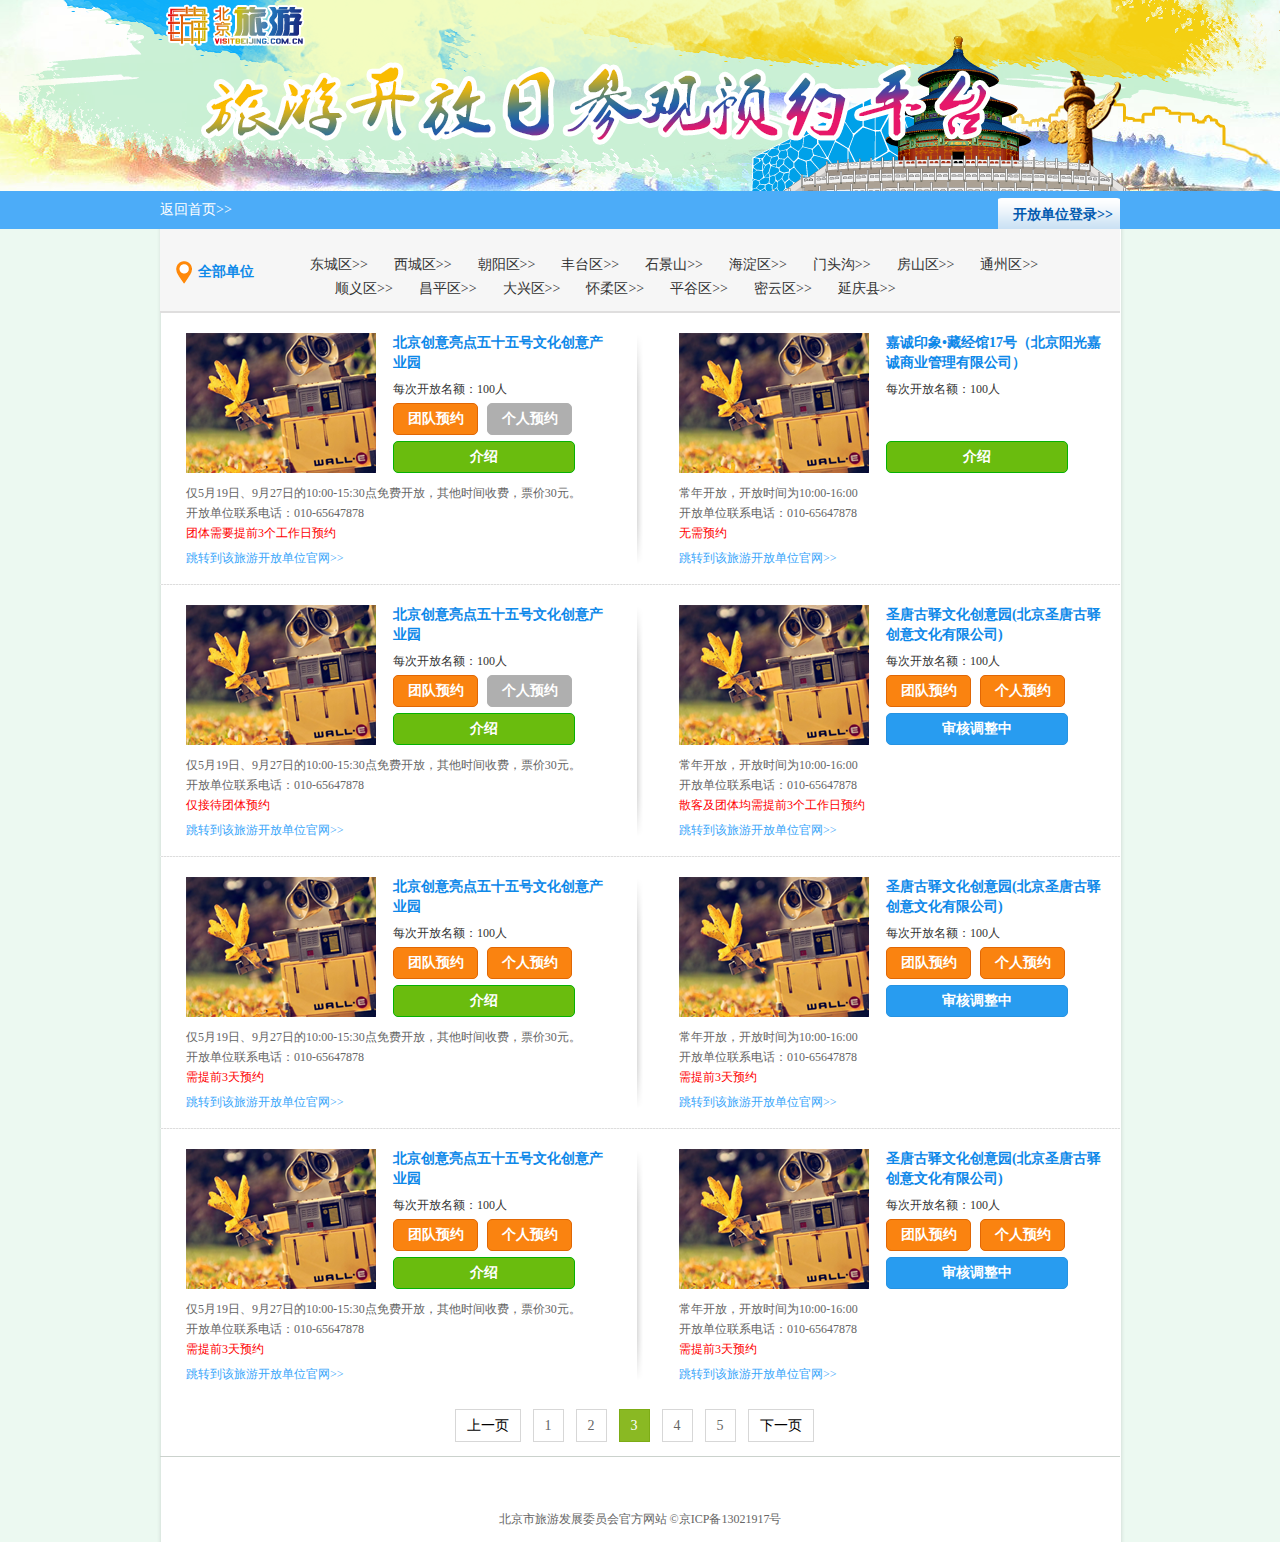
<file: index.html>
<!DOCTYPE html>
<html lang="en">
<head>
	<meta charset="UTF-8">
	<title>北京旅游开放日</title>
	<link rel="stylesheet" href="css/index.css">
	<link rel="stylesheet" href="css/header.css">
	<link rel="stylesheet" href="css/footer.css">
</head>
<body>
	<div id="header">
		<div class="banner">
			<h1>旅游开放日参观预约平台</h1>
		</div>
		<div class="hang">
			<div class="h comWidth clearfix">
				<a href="index.html" class="a1">返回首页&gt;&gt;</a>
				<a href="login.html" class="a2">开放单位登录&gt;&gt;</a>
			</div>
		</div>
	</div>
	<div id="content" class="comWidth">
		<div class="cont1 clearfix">
			<h3>全部单位</h3>
			<ul>
				<li><a href="#">东城区&gt;&gt;</a></li>
				<li><a href="#">西城区&gt;&gt;</a></li>
				<li><a href="#">朝阳区&gt;&gt;</a></li>
				<li><a href="#">丰台区&gt;&gt;</a></li>
				<li><a href="#">石景山&gt;&gt;</a></li>
				<li><a href="#">海淀区&gt;&gt;</a></li>
				<li><a href="#">门头沟&gt;&gt;</a></li>
				<li><a href="#">房山区&gt;&gt;</a></li>
				<li><a href="#">通州区&gt;&gt;</a></li>
				<li class="sy"><a href="#">顺义区&gt;&gt;</a></li>
				<li><a href="#">昌平区&gt;&gt;</a></li>
				<li><a href="#">大兴区&gt;&gt;</a></li>
				<li><a href="#">怀柔区&gt;&gt;</a></li>
				<li><a href="#">平谷区&gt;&gt;</a></li>
				<li><a href="#">密云区&gt;&gt;</a></li>
				<li><a href="#">延庆县&gt;&gt;</a></li>
			</ul>
		</div>
		<div class="cont2 clearfix">
			<div class="hang">
				<div class="line">
					<div class="lkuai">
						<div class="top clearfix">
							<div class="left">
								<img src="images/picture.png" alt="图片">
								<div class="right">
									<h3>北京创意亮点五十五号文化创意产业园</h3>
									<p class="p1">每次开放名额：100人</p>
									<p class="p2">
										<button class="btn1"><a href="team page.html">团队预约</a></button>
										<button class="btn2">个人预约</button>
									</p>
									<button class="btn3"><a href="article.html">介绍</a></button>
								</div>
							</div>
						</div>
						<div class="bott">
							<p>仅5月19日、9月27日的10:00-15:30点免费开放，其他时间收费，票价30元。</p>
							<p>开放单位联系电话：010-65647878</p>
							<p class="p3">团体需要提前3个工作日预约</p>
							<p><a href="#">跳转到该旅游开放单位官网&gt;&gt;</a></p>
						</div>
					</div>
					<div class="rkuai">
						<div class="top clearfix">
							<div class="left">
								<img src="images/picture.png" alt="图片">
								<div class="right">
									<h3>嘉诚印象•藏经馆17号（北京阳光嘉诚商业管理有限公司）</h3>
									<p class="p1">每次开放名额：100人</p>
									<button class="btn3 btn4"><a href="article.html">介绍</a></button>
								</div>
							</div>
						</div>
						<div class="bott">
							<p>常年开放，开放时间为10:00-16:00</p>
							<p>开放单位联系电话：010-65647878</p>
							<p class="p3">无需预约</p>
							<p><a href="#">跳转到该旅游开放单位官网&gt;&gt;</a></p>
						</div>
					</div>
				</div>
			</div>
			<div class="hang">
				<div class="line">
					<div class="lkuai">
						<div class="top clearfix">
							<div class="left">
								<img src="images/picture.png" alt="图片">
								<div class="right">
									<h3>北京创意亮点五十五号文化创意产业园</h3>
									<p class="p1">每次开放名额：100人</p>
									<p class="p2">
										<button class="btn1"><a href="team page.html">团队预约</a></button>
										<button class="btn2">个人预约</button>
									</p>
									<button class="btn3"><a href="article.html">介绍</a></button>
								</div>
							</div>
						</div>
						<div class="bott">
							<p>仅5月19日、9月27日的10:00-15:30点免费开放，其他时间收费，票价30元。</p>
							<p>开放单位联系电话：010-65647878</p>
							<p class="p3">仅接待团体预约</p>
							<p><a href="#">跳转到该旅游开放单位官网&gt;&gt;</a></p>
						</div>
					</div>
					<div class="rkuai">
						<div class="top clearfix">
							<div class="left">
								<img src="images/picture.png" alt="图片">
								<div class="right">
									<h3>圣唐古驿文化创意园(北京圣唐古驿创意文化有限公司)</h3>
									<p class="p1">每次开放名额：100人</p>
									<p class="p2">
										<button class="btn1"><a href="team page.html">团队预约</a></button>
										<button class="btn02"><a href="personal page.html">个人预约</a></button>
									</p>
									<button class="btn03">审核调整中</button>
								</div>
							</div>
						</div>
						<div class="bott">
							<p>常年开放，开放时间为10:00-16:00</p>
							<p>开放单位联系电话：010-65647878</p>
							<p class="p3">散客及团体均需提前3个工作日预约</p>
							<p><a href="#">跳转到该旅游开放单位官网&gt;&gt;</a></p>
						</div>
					</div>
				</div>
			</div>
			<div class="hang">
				<div class="line">
					<div class="lkuai">
						<div class="top clearfix">
							<div class="left">
								<img src="images/picture.png" alt="图片">
								<div class="right">
									<h3>北京创意亮点五十五号文化创意产业园</h3>
									<p class="p1">每次开放名额：100人</p>
									<p class="p2">
										<button class="btn1"><a href="team page.html">团队预约</a></button>
										<button class="btn02"><a href="personal page.html">个人预约</a></button>
									</p>
									<button class="btn3"><a href="article.html">介绍</a></button>
								</div>
							</div>
						</div>
						<div class="bott">
							<p>仅5月19日、9月27日的10:00-15:30点免费开放，其他时间收费，票价30元。</p>
							<p>开放单位联系电话：010-65647878</p>
							<p class="p3">需提前3天预约</p>
							<p><a href="#">跳转到该旅游开放单位官网&gt;&gt;</a></p>
						</div>
					</div>
					<div class="rkuai">
						<div class="top clearfix">
							<div class="left">
								<img src="images/picture.png" alt="图片">
								<div class="right">
									<h3>圣唐古驿文化创意园(北京圣唐古驿创意文化有限公司)</h3>
									<p class="p1">每次开放名额：100人</p>
									<p class="p2">
										<button class="btn1"><a href="team page.html">团队预约</a></button>
										<button class="btn02"><a href="personal page.html">个人预约</a></button>
									</p>
									<button class="btn03">审核调整中</button>
								</div>
							</div>
						</div>
						<div class="bott">
							<p>常年开放，开放时间为10:00-16:00</p>
							<p>开放单位联系电话：010-65647878</p>
							<p class="p3">需提前3天预约</p>
							<p><a href="#">跳转到该旅游开放单位官网&gt;&gt;</a></p>
						</div>
					</div>
				</div>
			</div>
			<div class="hang">
				<div class="line last">
					<div class="lkuai">
						<div class="top clearfix">
							<div class="left">
								<img src="images/picture.png" alt="图片">
								<div class="right">
									<h3>北京创意亮点五十五号文化创意产业园</h3>
									<p class="p1">每次开放名额：100人</p>
									<p class="p2">
										<button class="btn1"><a href="team page.html">团队预约</a></button>
										<button class="btn02"><a href="personal page.html">个人预约</a></button>
									</p>
									<button class="btn3"><a href="article.html">介绍</a></button>
								</div>
							</div>
						</div>
						<div class="bott">
							<p>仅5月19日、9月27日的10:00-15:30点免费开放，其他时间收费，票价30元。</p>
							<p>开放单位联系电话：010-65647878</p>
							<p class="p3">需提前3天预约</p>
							<p><a href="#">跳转到该旅游开放单位官网&gt;&gt;</a></p>
						</div>
					</div>
					<div class="rkuai">
						<div class="top clearfix">
							<div class="left">
								<img src="images/picture.png" alt="图片">
								<div class="right">
									<h3>圣唐古驿文化创意园(北京圣唐古驿创意文化有限公司)</h3>
									<p class="p1">每次开放名额：100人</p>
									<p class="p2">
										<button class="btn1"><a href="team page.html">团队预约</a></button>
										<button class="btn02"><a href="personal page.html">个人预约</a></button>
									</p>
									<button class="btn03">审核调整中</button>
								</div>
							</div>
						</div>
						<div class="bott">
							<p>常年开放，开放时间为10:00-16:00</p>
							<p>开放单位联系电话：010-65647878</p>
							<p class="p3">需提前3天预约</p>
							<p><a href="#">跳转到该旅游开放单位官网&gt;&gt;</a></p>
						</div>
					</div>
				</div>
			</div>
		</div>
	</div>
	<div id="pages" class="comWidth">
		<a href="#" class="top">上一页</a><a href="#">1</a><a href="#">2</a><a href="#" class="act">3</a><a href="#">4</a><a href="#">5</a><a href="#" class="bott">下一页</a>
	</div>
	<div id="footer" class="comWidth">
		<p>北京市旅游发展委员会官方网站 &copy;京ICP备13021917号</p>
	</div>
</body>
</html>
</file>
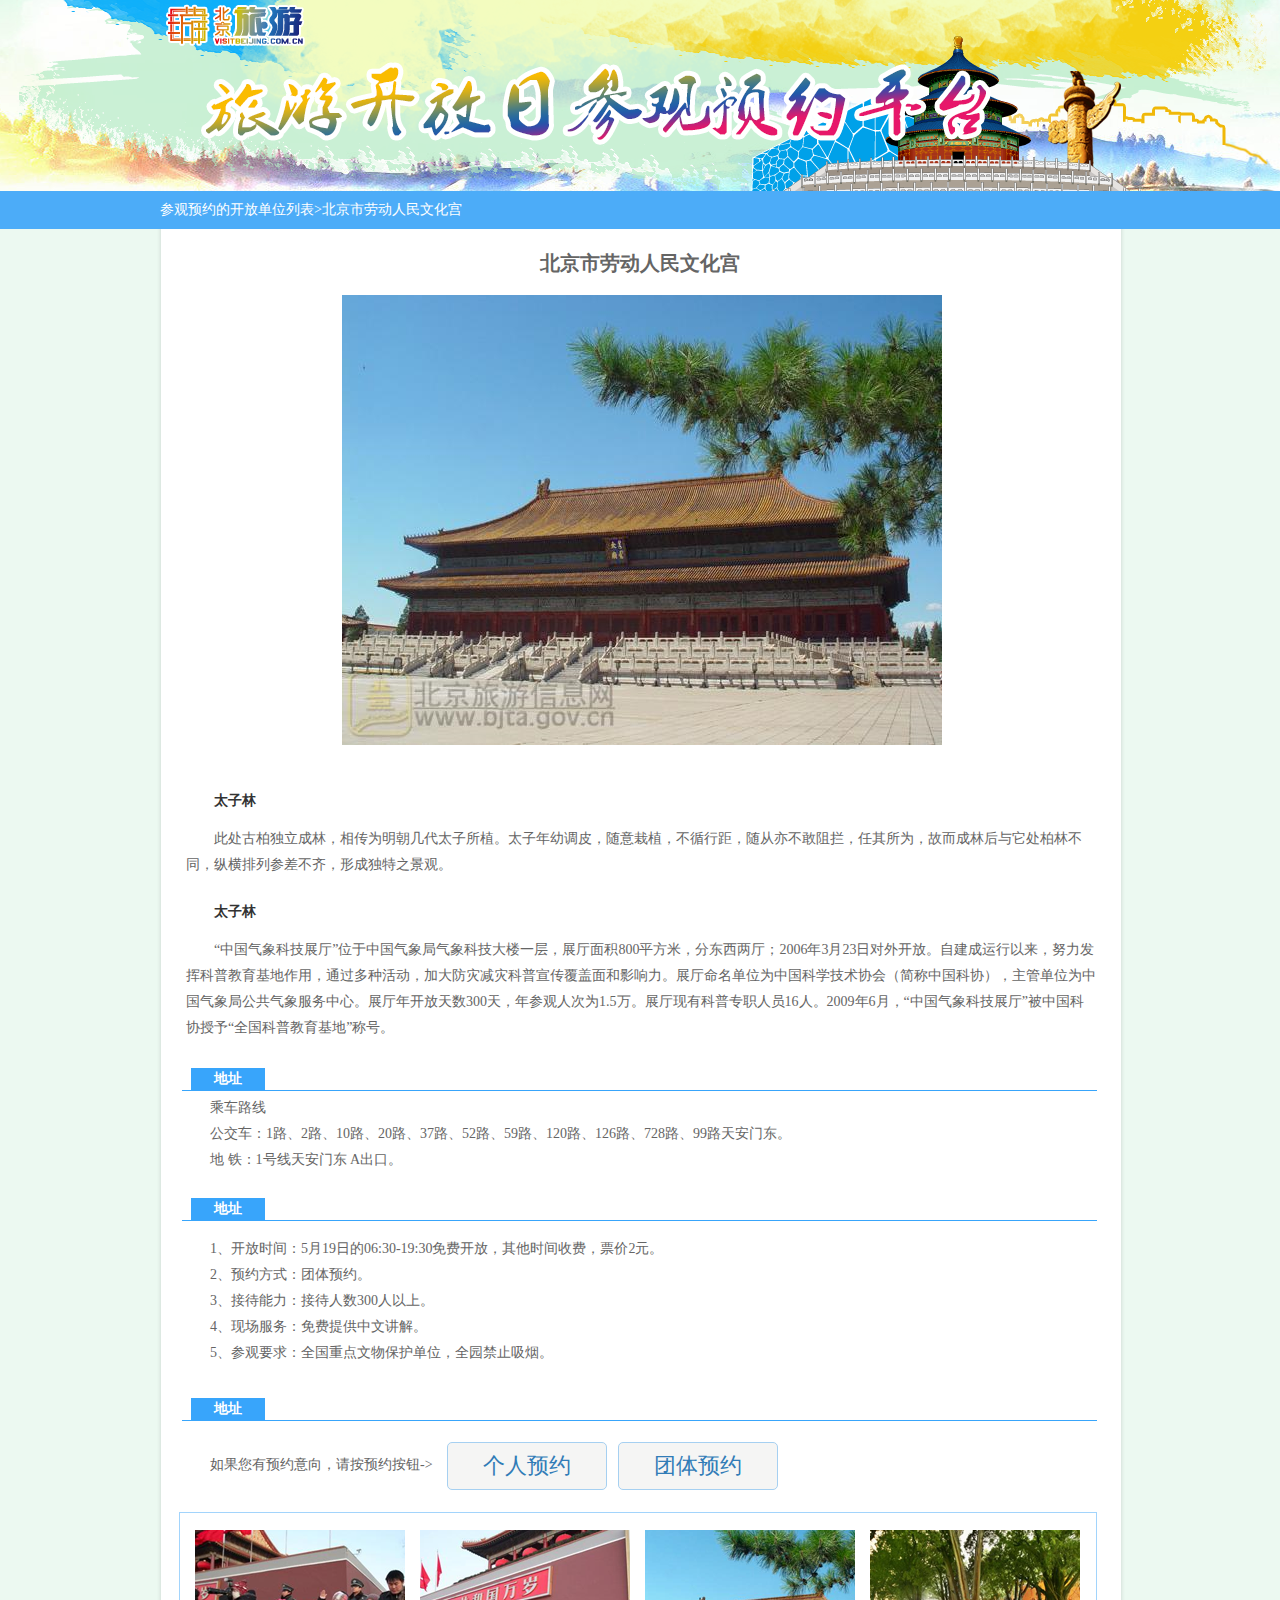
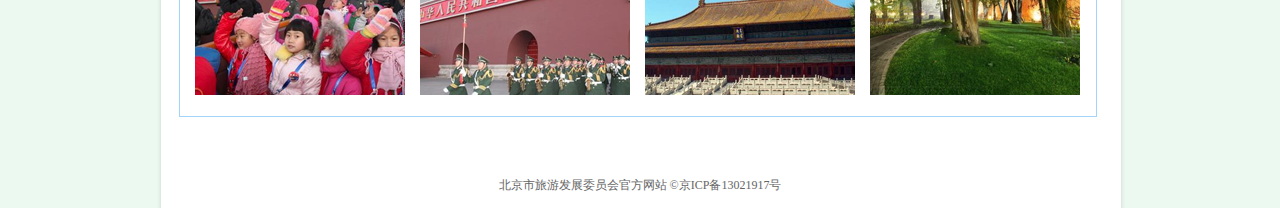
<file: article.html>
<!DOCTYPE html>
<html lang="en">
<head>
	<meta charset="UTF-8">
	<title>北京旅游开放日</title>
	<link rel="stylesheet" href="css/article.css">
	<link rel="stylesheet" href="css/header.css">
	<link rel="stylesheet" href="css/footer.css">
</head>
<body>
<div id="header">
	<div class="banner"></div>
	<div class="hang">
		<div class="h comWidth clearfix">
			<a href="index.html" class="a1">参观预约的开放单位列表&gt;北京市劳动人民文化宫</a>
		</div>
	</div>
</div>
<div id="content" class="comWidth clearfix">
	<h1>北京市劳动人民文化宫</h1>
	<img src="images/whg.png" alt="文化宫">
	<div class="cont1">
		<div class="duan1">
			<h3>太子林</h3>
			<p>此处古柏独立成林，相传为明朝几代太子所植。太子年幼调皮，随意栽植，不循行距，随从亦不敢阻拦，任其所为，故而成林后与它处柏林不同，纵横排列参差不齐，形成独特之景观。</p>
		</div>
		<div class="duan2">
			<h3>太子林</h3>
			<p>“中国气象科技展厅”位于中国气象局气象科技大楼一层，展厅面积800平方米，分东西两厅；2006年3月23日对外开放。自建成运行以来，努力发挥科普教育基地作用，通过多种活动，加大防灾减灾科普宣传覆盖面和影响力。展厅命名单位为中国科学技术协会（简称中国科协），主管单位为中国气象局公共气象服务中心。展厅年开放天数300天，年参观人次为1.5万。展厅现有科普专职人员16人。2009年6月，“中国气象科技展厅”被中国科协授予“全国科普教育基地”称号。 </p>
		</div>
	</div>
	<div class="cont2">
		<div class="add">
			<span>地址</span>
			<div class="line"></div>
			<p class="p1">乘车路线</p>
			<p>公交车：1路、2路、10路、20路、37路、52路、59路、120路、126路、728路、99路天安门东。</p>
			<p class="p2">地 铁：1号线天安门东 A出口。</p>
		</div>
		<div class="ckxz">
			<span>地址</span>
			<div class="line"></div>
			<p class="p1">1、开放时间：5月19日的06:30-19:30免费开放，其他时间收费，票价2元。</p>
			<p>2、预约方式：团体预约。</p>
			<p>3、接待能力：接待人数300人以上。</p>
			<p>4、现场服务：免费提供中文讲解。</p>
			<p class="p2">5、参观要求：全国重点文物保护单位，全园禁止吸烟。</p>
		</div>
		<div class="app clearfix">
			<span>地址</span>
			<div class="line"></div>
			<p class="p1">如果您有预约意向，请按预约按钮-&gt;</p>
			<button><a href="personal page.html">个人预约</a></button>
			<button><a href="team page.html">团体预约</a></button>
		</div>
	</div>
	<div class="cont3 clearfix">
		<img src="images/child.png" alt="孩子">
		<img src="images/tananmen.png" alt="天安门">
		<img src="images/wenhuagong.png" alt="文化宫">
		<img src="images/tree.png" alt="树">
	</div>
</div>
<div id="footer" class="comWidth">
	<p>北京市旅游发展委员会官方网站 &copy;京ICP备13021917号</p>
</div>
</body>
</html>
</file>
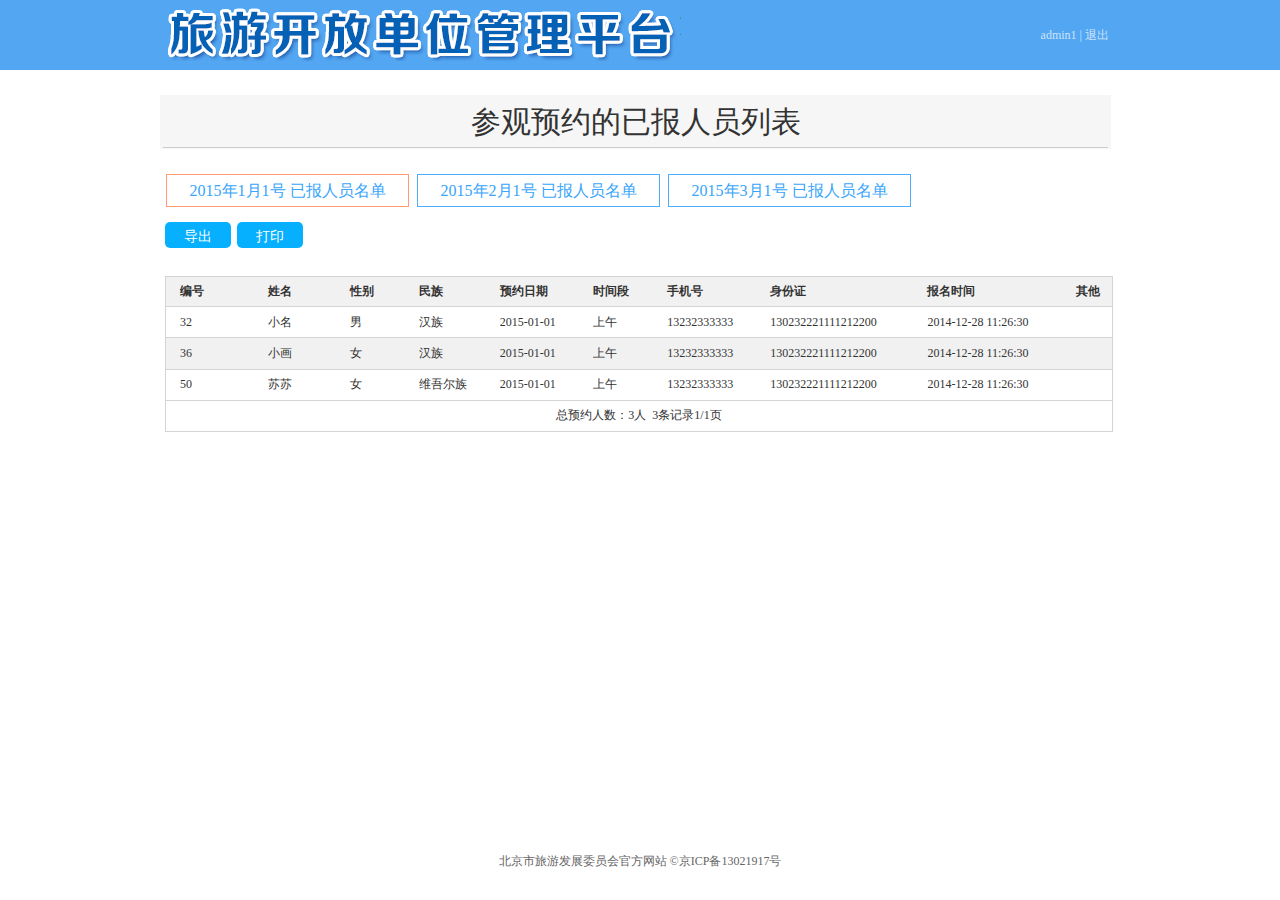
<file: list.html>
<!DOCTYPE html>
<html lang="en">
<head>
	<meta charset="UTF-8">
	<title>北京旅游开放日</title>
	<link rel="stylesheet" href="css/list.css">
	<link rel="stylesheet" href="css/head.css">
	<link rel="stylesheet" href="css/footer.css">
</head>
<body>
	<div id="header">
		<div class="hang comWidth clearfix">
			<h1>旅游开放单位管理平台</h1>
			<p><span>admin1</span> | <a href="login.html">退出</a></p>
		</div>
	</div>
	<div id="content" class="comWidth clearfix">
		<h1>参观预约的已报人员列表</h1>
		<p class="p1 clearfix">
			<span class="span1">2015年1月1号 已报人员名单</span>
			<span>2015年2月1号 已报人员名单</span>
			<span>2015年3月1号 已报人员名单</span>
		</p>
		<p class="p2 clearfix">
			<button>导出</button>
			<button>打印</button>
		</p>
		<table>
			<thead>
				<tr class="tr1">
					<th class="t1">编号</th>
					<th class="t2">姓名</th>
					<th class="t3">性别</th>
					<th class="t4">民族</th>
					<th class="t5">预约日期</th>
					<th class="t6">时间段</th>
					<th class="t7">手机号</th>
					<th class="t8">身份证</th>
					<th class="t9">报名时间</th>
					<th class="t10">其他</th>
				</tr>
			</thead>
			<tbody>
				<tr>
					<td class="t1">32</td>
					<td>小名</td><td>男</td>
					<td>汉族</td>
					<td>2015-01-01</td>
					<td>上午</td>
					<td>13232333333</td>
					<td>130232221111212200</td>
					<td>2014-12-28 11:26:30</td>
					<td>&nbsp;</td>
				</tr>
				<tr class="tr1">
					<td class="t1">36</td>
					<td>小画</td>
					<td>女</td>
					<td>汉族</td>
					<td>2015-01-01</td>
					<td>上午</td>
					<td>13232333333</td>
					<td>130232221111212200</td>
					<td>2014-12-28 11:26:30</td>
					<td>&nbsp;</td>
				</tr>
				<tr>
					<td class="t1">50</td>
					<td>苏苏</td>
					<td>女</td>
					<td>维吾尔族</td>
					<td>2015-01-01</td>
					<td>上午</td>
					<td>13232333333</td>
					<td>130232221111212200</td>
					<td>2014-12-28 11:26:30</td>
					<td>&nbsp;</td>
				</tr>
				<tr class="tr2">
					<td colspan="10">总预约人数：3人&nbsp;&nbsp;3条记录1/1页</td>
				</tr>
			</tbody>
		</table>
	</div>
	<div id="footer" class="comWidth">
		<p>北京市旅游发展委员会官方网站 &copy;京ICP备13021917号</p>
	</div>
</body>
</html>
</file>
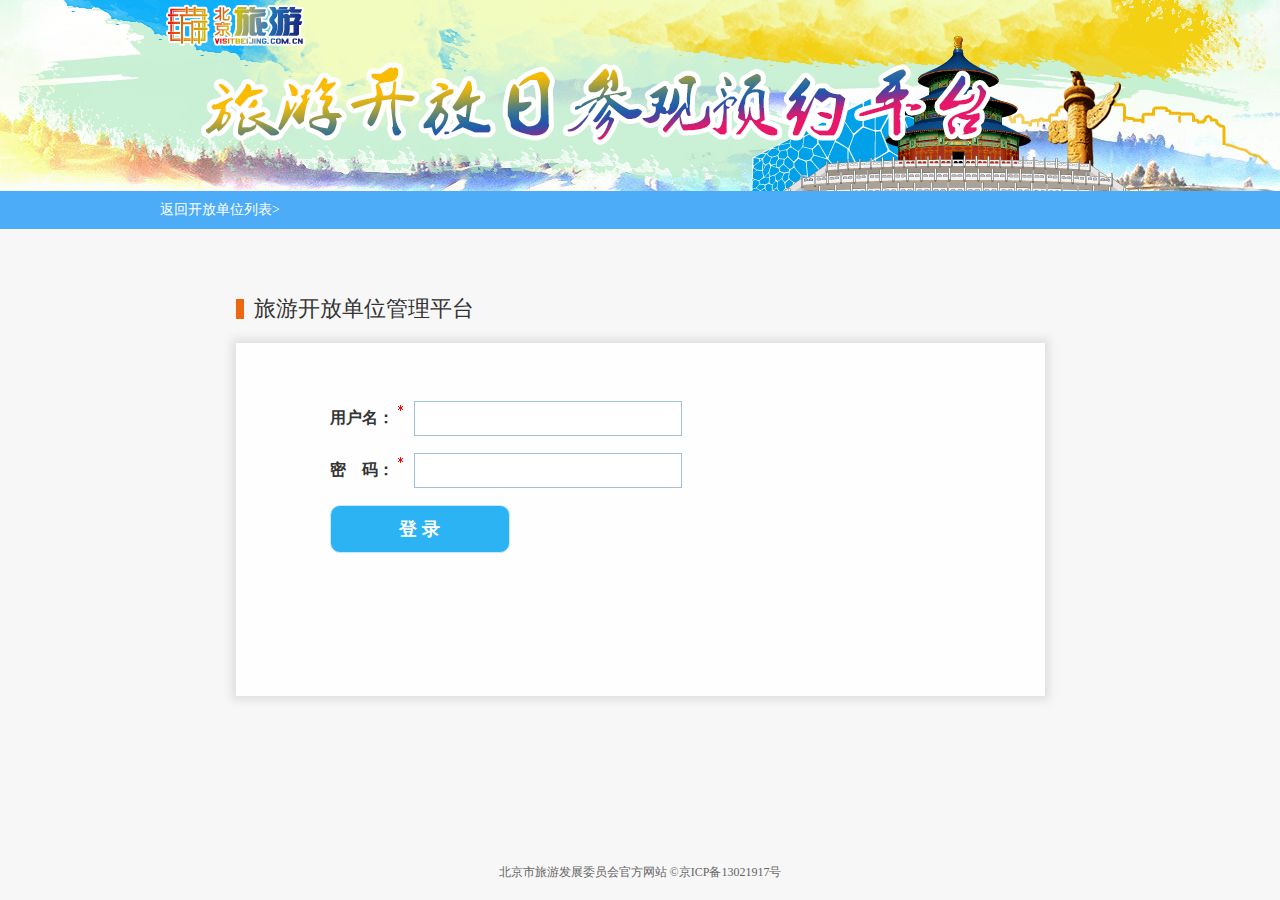
<file: login.html>
<!DOCTYPE html>
<html lang="en">
<head>
	<meta charset="UTF-8">
	<title>北京旅游开放日</title>
	<link rel="stylesheet" href="css/login.css">
	<link rel="stylesheet" href="css/header.css">
	<link rel="stylesheet" href="css/footer.css">
</head>
<body>
	<div id="header">
		<div class="banner"></div>
		<div class="hang">
			<div class="h comWidth clearfix">
				<a href="index.html" class="a1">返回开放单位列表&gt;</a>
			</div>
		</div>
	</div>
	<div id="content">
		<h1>旅游开放单位管理平台</h1>
		<div class="form">
			<form>
				<p>用户名：<input type="text" name="用户名:" id="user"></p>
				<p>密　码：<input type="text" name="密 码:" id="pass"></p>
				<button><a href="manage.html">登 录</a></button>
			</form>
		</div>
	</div>
	<div id="footer" class="comWidth">
		<p>北京市旅游发展委员会官方网站 &copy;京ICP备13021917号</p>
	</div>
</body>
</html>
</file>
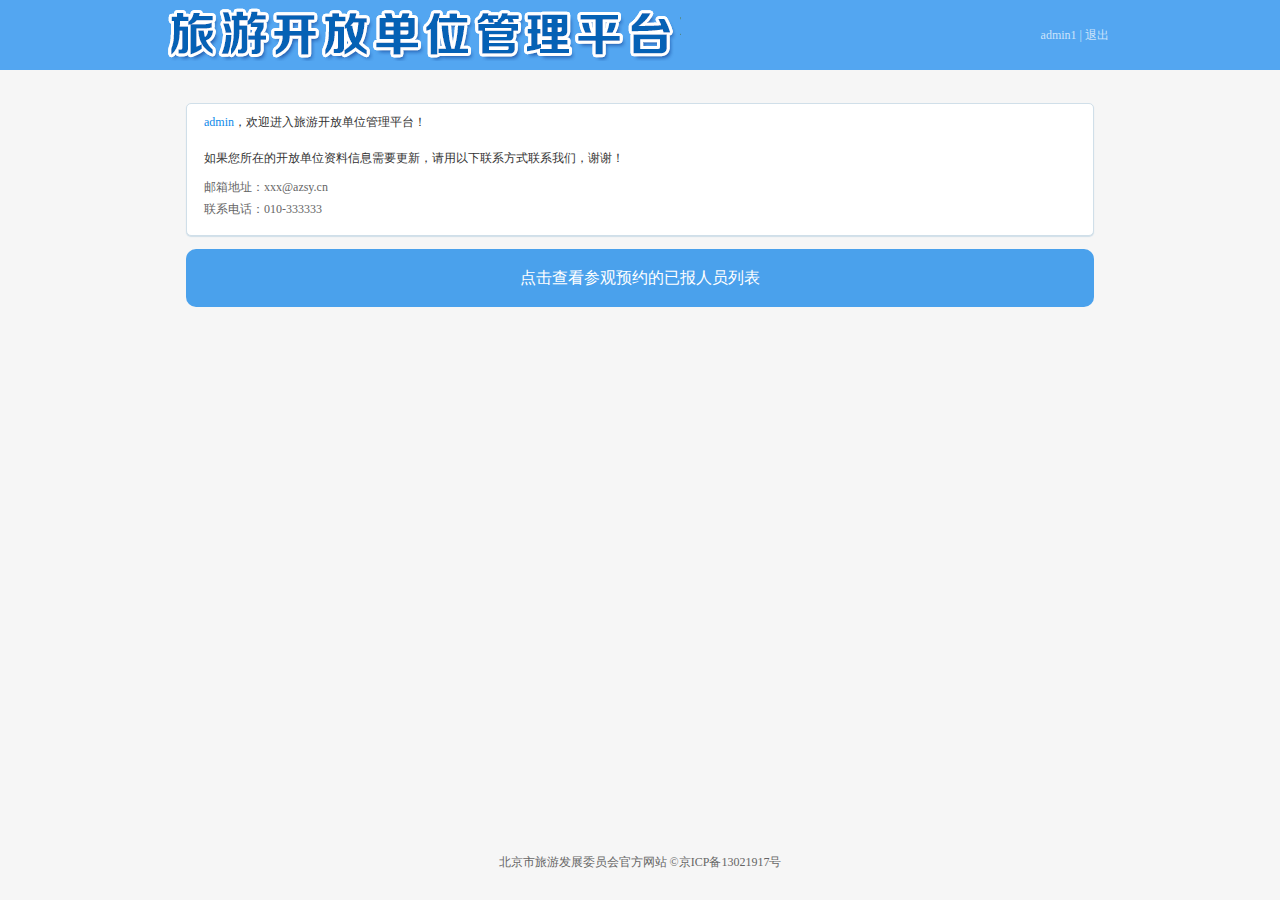
<file: manage.html>
<!DOCTYPE html>
<html lang="en">
<head>
	<meta charset="UTF-8">
	<title>北京旅游开放日</title>
	<link rel="stylesheet" href="css/manage.css">
	<link rel="stylesheet" href="css/head.css">
	<link rel="stylesheet" href="css/footer.css">
</head>
<body>
	<div id="header">
		<div class="hang comWidth clearfix">
			<h1>旅游开放单位管理平台</h1>
			<p><span>admin1</span> | <a href="login.html">退出</a></p>
		</div>
	</div>
	<div id="content" class="comWidth">
		<div class="cont">
			<p><span class="span1">admin</span>，欢迎进入旅游开放单位管理平台！</p>
			<p>如果您所在的开放单位资料信息需要更新，请用以下联系方式联系我们，谢谢！</p>
			<span class="span">邮箱地址：xxx@azsy.cn</span>
			<span class="span">联系电话：010-333333</span>
		</div>
		<button><a href="list.html">点击查看参观预约的已报人员列表</a></button>
	</div>
	<div id="footer" class="comWidth">
		<p>北京市旅游发展委员会官方网站 &copy;京ICP备13021917号</p>
	</div>
</body>
</html>
</file>
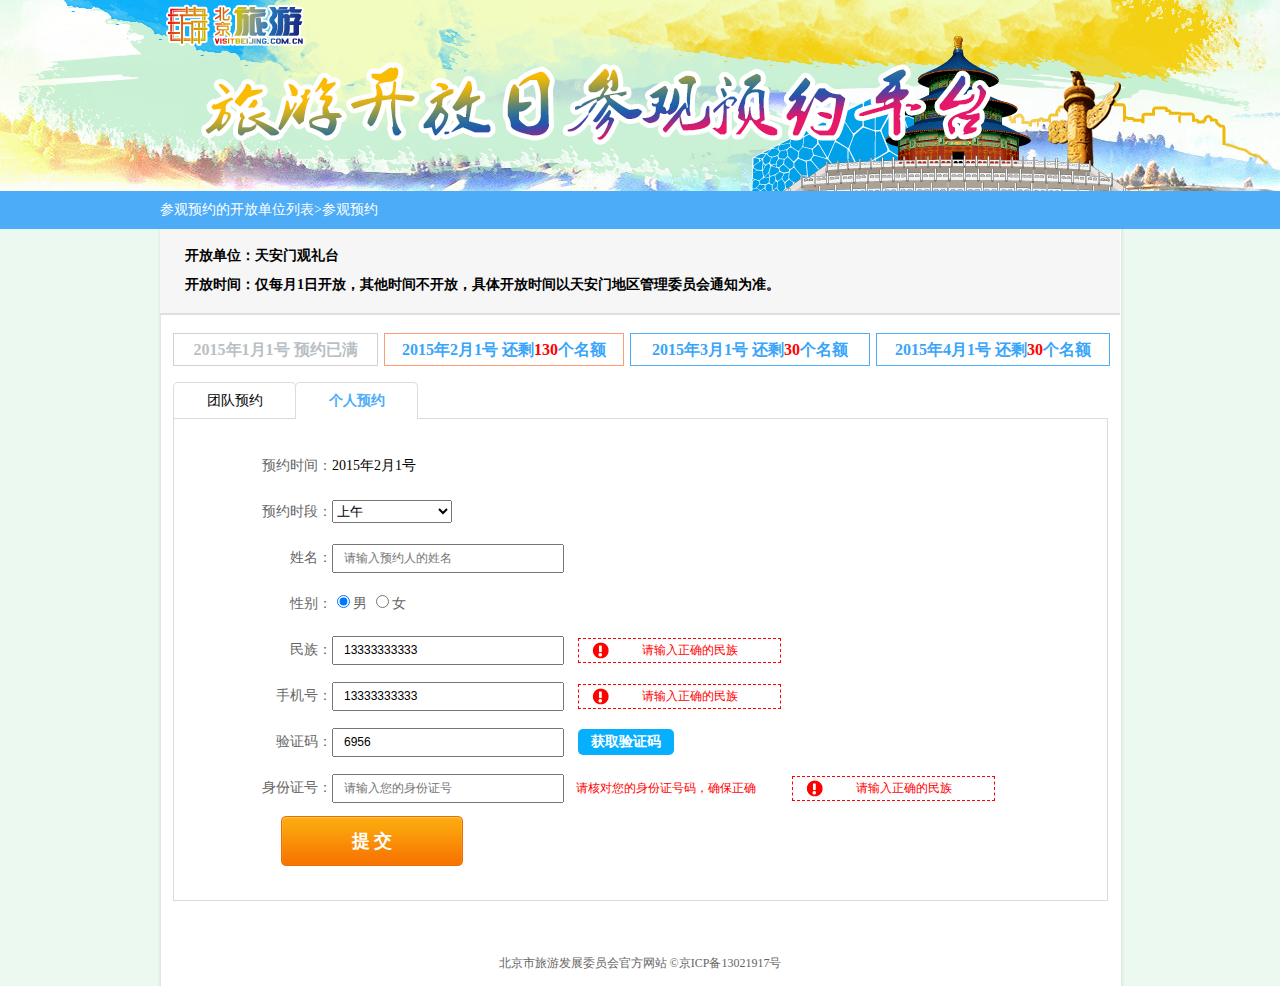
<file: personal page.html>
<!DOCTYPE html>
<html lang="en">
<head>
	<meta charset="UTF-8">
	<title>北京旅游开放日</title>
	<link rel="stylesheet" href="css/personal page.css">
	<link rel="stylesheet" href="css/header.css">
	<link rel="stylesheet" href="css/appointment.css">
	<link rel="stylesheet" href="css/footer.css">
</head>
<body>
<div id="header">
	<div class="banner"></div>
	<div class="hang">
		<div class="h comWidth clearfix">
			<a href="index.html" class="a1">参观预约的开放单位列表&gt;参观预约</a>
		</div>
	</div>
</div>
<div id="content" class="comWidth clearfix">
	<div class="cont1">
		<p class="p1">开放单位：天安门观礼台</p>
		<p>开放时间：仅每月1日开放，其他时间不开放，具体开放时间以天安门地区管理委员会通知为准。</p>
	</div>
	<div class="cont2">
		<p class="clearfix">
			<span class="span1">2015年1月1号 预约已满</span>
			<span class="span2">2015年2月1号 还剩<em>130</em>个名额</span>
			<span>2015年3月1号 还剩<em>30</em>个名额</span>
			<span class="span3">2015年4月1号 还剩<em>30</em>个名额</span>
		</p>
	</div>
	<div id="cont3" class="clearfix">
		<ul id="tabs" class="clearfix">
			<li class="app">团队预约</li>
			<li class="active team">个人预约</li>
		</ul>
		<div id="aa">
			<div class="s">
				<p class="p1">预约时间：<span>2015年2月1号</span></p>
				<p class="p2">预约电话：<span>010-85752818</span></p>
				<p class="p03">友情提示：如您有团队预约意向，请直接拨打预约电话进行预约</p>
			</div>
			<div class="show">
				<p class="p1">预约时间：<span>2015年2月1号</span></p>
				<form>
					<p class="p2">预约时段：<select name="time">
						<option value="上午" selected>上午</option>
						<option value="中午">中午</option>
						<option value="下午">下午</option>
					</select></p>
					<p class="p3"><span class="span1">姓名：</span><input type="text" name="name" id="name" value="" placeholder="请输入预约人的姓名"></p>
					<p class="p4"><span class="span1">性别：</span><label for="m"><input type="radio" name="sex" value="1" id="m" checked>男</label> <input type="radio" name="sex" value="0"  id="f"><label for="f">女</label></p>
					<p class="p3"><span class="span1">民族：</span><input type="text" name="mz" id="mz" value="13333333333"><span class="span2">请输入正确的民族</span></p>
					<p class="p3"><span class="span1">手机号：</span><input type="text" name="tel" id="tel" value="13333333333"><span class="span2">请输入正确的民族</span></p>
					<p class="p3"><span class="span1">验证码：</span><input type="text" name="yzm" id="yzm" value="6956"><button>获取验证码</button></p>
					<p class="p3">身份证号：<input type="text" name="card" id="card" placeholder="请输入您的身份证号"><span class="span3">请核对您的身份证号码，确保正确</span><span class="span4">请输入正确的民族</span></p>
					<p class="last"><input type="submit" value="提 交"></p>
				</form>
			</div>
		</div>
	</div>
</div>
	<div id="footer" class="comWidth">
		<p>北京市旅游发展委员会官方网站 &copy;京ICP备13021917号</p>
	</div>
<script src='js/appointment.js'></script>
</body>
</html>
</file>
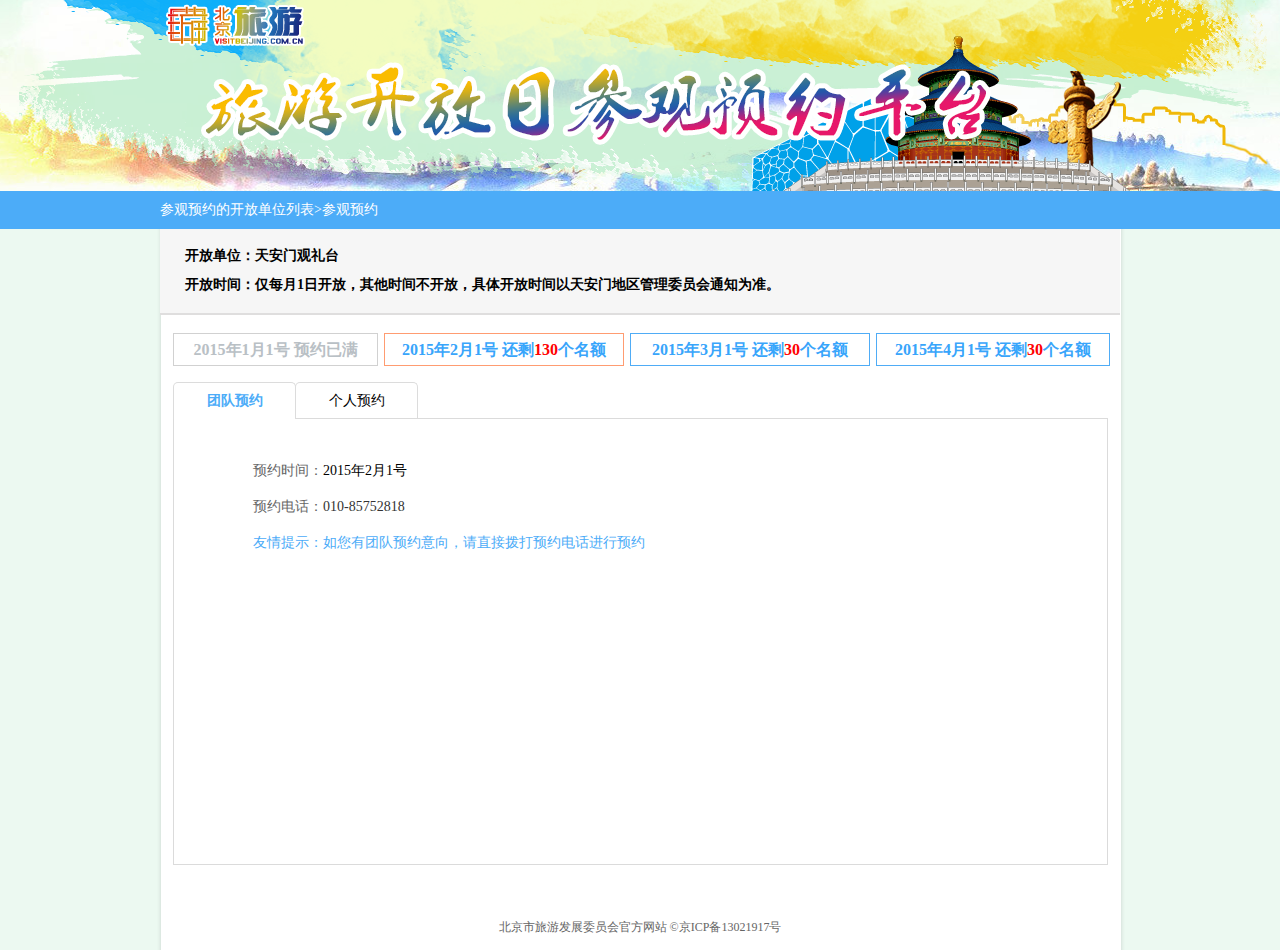
<file: team page.html>
<!DOCTYPE html>
<html lang="en">
<head>
	<meta charset="UTF-8">
	<title>北京旅游开放日</title>
	<link rel="stylesheet" href="css/team page.css">
	<link rel="stylesheet" href="css/header.css">
	<link rel="stylesheet" href="css/appointment.css">
	<link rel="stylesheet" href="css/footer.css">
</head>
<body>
	<div id="header">
		<div class="banner"></div>
		<div class="hang">
			<div class="h comWidth clearfix">
				<a href="index.html" class="a1">参观预约的开放单位列表&gt;参观预约</a>
			</div>
		</div>
	</div>
	<div id="content" class="comWidth clearfix">
		<div class="cont1">
			<p class="p1">开放单位：天安门观礼台</p>
			<p>开放时间：仅每月1日开放，其他时间不开放，具体开放时间以天安门地区管理委员会通知为准。</p>
		</div>
		<div class="cont2">
			<p class="clearfix">
				<span class="span1">2015年1月1号 预约已满</span>
				<span class="span2">2015年2月1号 还剩<em>130</em>个名额</span>
				<span>2015年3月1号 还剩<em>30</em>个名额</span>
				<span class="span3">2015年4月1号 还剩<em>30</em>个名额</span>
			</p>
		</div>
		<div id="cont3" class="clearfix">
			<ul id="tabs" class="clearfix">
				<li class="active team">团队预约</li>
				<li clas="app">个人预约</li>
			</ul>
			<div id="aa">
				<div class="show s">
					<p class="p1">预约时间：<span>2015年2月1号</span></p>
					<p class="p2">预约电话：<span>010-85752818</span></p>
					<p class="p03">友情提示：如您有团队预约意向，请直接拨打预约电话进行预约</p>
				</div>
				<div>
					<p class="p1">预约时间：<span>2015年2月1号</span></p>
					<form>
						<p class="p2">预约时段：<select name="time">
							<option value="上午" selected>上午</option>
							<option value="中午">中午</option>
							<option value="下午">下午</option>
						</select></p>
						<p class="p3"><span class="span1">姓名：</span><input type="text" name="name" id="name" value="" placeholder="请输入预约人的姓名"></p>
						<p class="p4"><span class="span1">性别：</span><label for="m"><input type="radio" name="sex" value="1" id="m" checked>男</label> <input type="radio" name="sex" value="0"  id="f"><label for="f">女</label></label></p>
						<p class="p3"><span class="span1">民族：</span><input type="text" name="mz" id="mz" value="13333333333"><span class="span2">请输入正确的民族</span></p>
						<p class="p3"><span class="span1">手机号：</span><input type="text" name="tel" id="tel" value="13333333333"><span class="span2">请输入正确的民族</span></p>
						<p class="p3"><span class="span1">验证码：</span><input type="text" name="yzm" id="yzm" value="6956"><button>获取验证码</button></p>
						<p class="p3">身份证号：<input type="text" name="card" id="card" placeholder="请输入您的身份证号"><span class="span3">请核对您的身份证号码，确保正确</span><span class="span4">请输入正确的民族</span></p>
						<p class="last"><input type="submit" value="提 交"></p>
					</form>
				</div>
			</div>
		</div>
	</div>
	<div id="footer" class="comWidth">
		<p>北京市旅游发展委员会官方网站 &copy;京ICP备13021917号</p>
	</div>
<script src='js/appointment.js'></script>
</body>
</html>
</file>
<file: css/index.css>
@charset "utf-8";

body,h1,h3,ul,p{
	padding: 0;
	margin: 0;
}
ul{
	list-style: none;
}
a{
	text-decoration: none;
	color: #FFFFFF;
}
.clearfix::after{
	content: '';
	display: block;
	clear: both;
}
.comWidth{
	width: 960px;
	margin: 0 auto;
}
body{
	font-size: 14px;
	font-family: '宋体';
	background: url('../images/bg.png') center repeat-y;
}
#header .h .a2,#content .cont1 ul,#content .cont2 .rkuai{
	float: right;
}
#content .cont1 h3,#content .cont1 li a,#content .cont2 .lkuai,#content .cont2 .left,#content .cont2 .left img,#content .cont2 .right{
	float: left;
}
#content h3,#content .cont2 button,#content .cont2 .p2 a{
	font-size: 14px;
}
#content .cont2 h3,#content .cont2 p{
	line-height: 20px;
}
#content .cont2 p,#content .cont2 .right .p1,#content .cont2 .p3{
	font-size: 12px;
}
#header .h .a2,#content .cont2 button{
	font-weight: bold;
}
#content .cont1 li a,#content .cont2 .right .p1{
	line-height: 24px;
}
#content .cont2 .p2 a,#content .cont2 button,#pages .act,#pages a:hover{
	color: #FFFFFF;
}
#header .banner{
	background: url('../images/banner.png') no-repeat center;
}
#header .banner h1{
	text-indent: 100%;
	overflow: hidden;
	white-space: nowrap;
}
#header .h .a2{
	color: #025AAF;
	padding: 15px 7px 9px 15px;
	background: url('../images/kuai.png') no-repeat center 7px;
}
#content .cont1{
	height: 82px;
	background: #F6F6F6;
	border-bottom: 2px solid #DFDEDE;
}
#content .cont1 h3{
	color: #0D89E9;
	padding: 34px 22px;
	margin-left: 16px;
	background: url('../images/dw.png') no-repeat left;
}
#content .cont1 ul{
	width: 836px;
	margin: 20px 0 22px;
}
#content .cont1 li a{
	color: #333333;
	margin-left: 26px;
}
#content .cont1 .sy{
	padding-left: 25px;
}
#content .cont2 .line{
	height: 240px;
	padding: 20px 14px 12px 26px;
	background: url('../images/line.png') repeat-x bottom;
}
#content .cont2 .hang{
	background: url('../images/cont2_bg.png') no-repeat center;
}
#content .cont2 .left img{
	margin-bottom: 10px;
}
#content .cont2 .right{
	width: 220px;
	height: 140px;
	margin-bottom: 8px;
	margin-left: 17px;
	position: relative;
}
#content .cont2 h3{
	color: #0D88E9;
}
#content .cont2 p{
	color: #656565;
}
#content .cont2 .right .p1{
	color: #333333;
	margin: 4px 0 2px;
}
#content .cont2 button{
	width: 85px;
	height: 32px;
	border-radius: 5px;
}
#content .cont2 button a{
	display: block;
}
#content .cont2 .btn1{
	margin-right: 6px;
}
#content .cont2 .btn1,#content .cont2 .btn02{
	background: #FA8310;
	border: 1px solid #E16704;
}
#content .cont2 .btn2{
	background: #AFAFAF;
	border: 1px solid #B0B0B0;
}
#content .cont2 .btn3,#content .cont2 .btn03{
	width: 182px;
	position: absolute;
	left: 0;
	bottom: 0;
}
#content .cont2 .btn3{
	background: #6ABC0E;
	border: 1px solid #06B101;
}
#content .cont2 .btn03{
	background: #289CF0;
	border: 1px solid #2693E2;
}
#content .cont2 .p3{
	color: #FE0000;
	margin-bottom: 5px;
}
#content .cont2 p a{
	color: #37A5FA;
}
#content .cont2 .last{
	background: none;
}
#pages{
	padding-top: 16px;
	padding-bottom: 21px;
	text-align: center;
	border-bottom: 1px solid #CBD2CD;
}
#pages a{
	color: #656565;
	border: 1px solid #D7D7D7;
	padding: 8px 11px;
	margin-right: 12px;
}
#pages .top,#pages .bott{
	color: #000000;
}
#pages .act,#pages a:hover{
	background-color: #8AB923;
	border-color: #7DAC16;
}
</file>
<file: css/header.css>
@charset "utf-8";

body{
	margin: 0;
	padding: 0;
}
a{
	text-decoration: none;
	color: #FFFFFF;
	font-family: '宋体';
}
.clearfix::after{
	content: '';
	display: block;
	clear: both;
}
.comWidth{
	width: 960px;
	margin: 0 auto;
}
#header .banner{
	height: 191px;
	background: url('../images/banner.png') no-repeat center;
}
#header .hang{
	height: 38px;
	background: #4CACF8;
}
#header .h .a1{
	float: left;
	font-size: 14px;
	line-height: 38px;
}
</file>
<file: css/footer.css>
@charset "utf-8";

#footer{
	text-align: center;
	padding: 48px 0 9px;
}
#footer p{
	color: #656565;
	font-size: 12px;
	line-height: 28px;
}
</file>
<file: css/article.css>
@charset "utf-8";

body,h1,h3,p,button{
	margin: 0;
	padding: 0;
}
a{
	text-decoration: none;
	color: #317CB7;
}
.clearfix::after{
	content: '';
	display: block;
	clear: both;
}
.comWidth{
	width: 960px;
	margin: 0 auto;
}
body{
	font-size: 14px;
	font-family: '宋体';
	color: #656565;
	background: url('../images/bg.png') center repeat-y;
}
#content h1{
	font-size: 20px;
	font-family: '微软雅黑';
	font-weight: bold;
	text-align: center;
	line-height: 36px;
	margin-top: 16px;
}
#content img{
	width: 610px;
	height: 458px;
	/* margin: 0 auto; */
	margin-left: 177px;
	margin-top: 10px;
	margin-bottom: 14px;
}
#content .cont1 div{
	width: 910px;
	margin-left: 26px;
}
#content .cont1 div h3,#content .cont1 div p{
	text-indent: 2em;
}
#content .cont1 div h3{
	font-size: 14px;
	color: #333333;
	margin: 25px 0 16px;
}
#content .cont1 div p{
	line-height: 26px;
}
#content .cont2 .add,#content .cont2 .ckxz,#content .cont2 .add,#content .cont2 .app{
	margin-left: 22px;
}
#content .cont2 .add{
	margin-top: 27px;
}
#content .cont2 span{
	display: block;
	width: 74px;
	height: 22px;
	color: #FFFFFF;
	font-weight: bold;
	background: #38A5FB;
	text-align: center;
	line-height: 22px;
	margin-left: 9px;
}
#content .cont2 .line{
	width: 915px;
	height: 1px;
	background: url('../images/span_line.png') no-repeat ;
}
#content .cont2 p{
	line-height: 26px;
	margin-left: 28px;
}
#content .cont2 .add .p1{
	margin-top: 4px;
}
#content .cont2 .add .p2{
	margin-bottom: 25px;
}
#content .cont2 .ckxz .p1{
	margin-top: 15px;
}
#content .cont2 .ckxz .p2{
	margin-bottom: 32px;
}
#content .cont2 .app .p1{
	margin-top: 31px;
	margin-right: 14px;
}
#content .cont2 .app button{
	width: 160px;
	height: 48px;
	background: #F5F5F4;
	border: 1px solid #A6D0F1;
	border-radius: 5px;
	margin-top: 21px;
	margin-right: 11px;
}
#content .cont2 .app button a{
	color: #317CB7;
	font-family: '微软雅黑';
	font-size: 22px;
}
#content .cont3{
	width: 916px;
	height: 203px;
	margin: 22px 23px 6px 19px;
	border: 1px solid #A2D4FC;
}
#content .cont3 img{
	width: 210px;
	height: 165px;
	margin: 17px 0 21px 15px;
}
#content .cont2 .app .p1,#content .cont2 .app button,#content .cont3 img{
	float: left;
}
</file>
<file: css/list.css>
@charset "utf-8";

body,h1,p,table{
	margin: 0;
	padding: 0;
}
body{
	background: #FFFFFF;
	font-size: 12px;
	color: #333333;
}
#content h1{
	width: 951px;
	height: 54px;
	font-size: 30px;
	font-family: '微软雅黑';
	font-weight: normal;
	line-height: 54px;
	text-align: center;
	margin-top: 25px;
	background: #F6F6F6 url('../images/line1.png') no-repeat center 52px;
}
#content .p1{
	margin-top: 25px;
	margin-left: 6px;
}
#content .p1 span{
	display: block;
	width: 241px;
	height: 31px;
	border: 1px solid #4FACF6;
	font-size: 16px;
	color: #38A5FB;
	line-height: 31px;
	margin-right: 8px;
}
#content .p1 .span1{
	border: 1px solid #FF9C71;
}
#content .p2{
	margin-top: 15px;
}
#content .p2 button{
	margin-right: 6px;
	width: 66px;
	height: 26px;
	color: #FFFFFF;
	font-size: 14px;
	line-height: 26px;
	border-radius: 5px;
	border: none;
	background: #06B0FF;
}
#content .p1 span,#content .p2 button{
	display: block;
	float: left;
	text-align: center;
}
#content table{
	width: 948px;
	height: 156px;
	margin: 28px 0 367px;
	border-collapse: collapse;
}
#content .p2,#content table{
	margin-left: 5px;
}
#content table,#content table tr{
	border: 1px solid #D4D4D4;
}
#content table thead,#content table tbody{
	text-align: left;
}
#content table tr{
	width: 948px;
	height: 30px;
}
#content table .tr1{
	background: #F1F1F1;
}
#content table .tr2{
	text-align: center;
}
#content table .t1{
	padding-left: 14px;
	width: 89px;
}
#content table .t2{
	width: 82px;
}
#content table .t3{
	width: 69px;
}
#content table .t4{
	width: 81px;
}
#content table .t5{
	width: 94px;
}
#content table .t6{
	width: 74px;
}
#content table .t7{
	width: 102px;
}
#content table .t8{
	width: 157px;
}
#content table .t9{
	width: 150px;
}
#content table .t10{
	width: 36px;
}
</file>
<file: css/head.css>
@charset "utf-8";

a{
	text-decoration: none;
	color: #CCE4FB;
}
.clearfix::after{
	content: '';
	display: block;
	clear: both;
}
.comWidth{
	width: 960px;
	margin: 0 auto;
}
#header{
	background: #53A6F1;
	height: 70px;
}
#header .hang{
	text-align: right;
}
#header .hang h1{
	float: left;
	/* text-indent: -99999px; */
	text-indent: 100%;
	overflow: hidden;
	white-space: nowrap;
	width: 513px;
	height: 53px;
	background: url('../images/h1.png') no-repeat;
	margin: 8px 0 6px 8px;
}
#header .hang p{
	color: #CCE4FB;
	margin-right: 11px;
	line-height: 70px;
}
</file>
<file: css/login.css>
@charset "utf-8";

body,h1,p{
	margin: 0;
	padding: 0;
}
body{
	color: #333333;
	font-family: '微软雅黑';
	background: #F7F7F7;
}
#content{
	width: 809px;
	margin: 0 auto;
}
#content h1{
	font-size: 22px;
	font-weight: normal;
	background: url('../images/h1_bg.png') no-repeat left;
	margin-top: 62px;
	padding-left: 18px;
}
#content .form{
	width: 809px;
	height: 353px;
	background: #FEFEFE;
	box-shadow: 0 0 9px 4px #DEDEDE;
	margin: 16px 0 114px;
}
#content .form form{
	padding-top: 58px;
	margin-left: 94px;
}
#content .form p{
	font-size: 16px;
	background: url('../images/hx.png') no-repeat 68px 4px;
}
#content .form input{
	width: 262px;
	height: 31px;
	border: 1px solid #A2C1D5;
	margin-bottom: 17px;
	margin-left: 20px;
}
#content .form button{
	width: 180px;
	height: 48px;
	border: 1px solid #C7E9F8;
	border-radius: 10px;
	background: #2BB3F3;
}
#content .form button a{
	font-size: 18px;
	display: block;
}
#content h1,#content .form button a{
	line-height: 36px;
}
#content .form p,#content .form button a{
	font-weight: bold;
}
</file>
<file: css/manage.css>
@charset "utf-8";

body,h1,p,button{
	margin: 0;
	padding: 0;
}
a{
	text-decoration: none;
	color: #CCE4FB;
}
body{
	color: #333333;
	font-size: 12px;
	background: #F6F6F6;
}
.comWidth{
	width: 960px;
	margin: 0 auto;
}
#content .cont{
	width: 906px;
	height: 131px;
	border: 1px solid #D0DFE9;
	border-radius: 5px;
	box-shadow: 0 1px 1px #D0DFE9;
	background: #FFFFFF;
	margin: 0 auto;
	margin-top: 33px;
}
#content .cont p,#content .cont .span{
	padding-left: 17px;
}
#content .cont p{
	line-height: 36px;
}
#content .cont .span{
	color: #656565;
	display: block;
	line-height: 22px;
}
#content .cont p .span1{
	color: #0D89E9;
}
#content button{
	display: block;
	width: 908px;
	height: 58px;
	background: #4AA1EC;
	border: none;
	border-radius: 10px;
	margin: 0 auto;
	margin-top: 13px;
	margin-bottom: 493px;
}
#content button a{
	color: #FFFFFF;
	font-size: 16px;
	display: block;
}
</file>
<file: css/personal page.css>
@charset "utf-8";

body{
	margin: 0;
	padding: 0;
}
#content #cont3 .team{
	margin-bottom: -1px;
}
#content #cont3 .show p{
	margin-left: 88px;
}
#content #cont3 .show .p1{
	margin-top: 29px;
	margin-bottom: 10px;
}
</file>
<file: css/appointment.css>
@charset "utf-8";

body,p,ul{
	margin: 0;
	padding: 0;
}
ul{
	list-style: none;
}
.clearfix::after{
	content: '';
	display: block;
	clear: both;
}
.comWidth{
	width: 960px;
	margin: 0 auto;
}
body{
	font-size: 14px;
	font-family: '宋体';
	background: url('../images/bg.png') center repeat-y;
}
#content .cont1{
	height: 84px;
	background: #F6F6F6;
	border-bottom: 2px solid #DFDEDE;
}
#content .cont1 .p1{
	padding-top: 12px;
}
#content .cont1 p{
	font-weight: bold;
	line-height: 29px;
	padding-left: 25px;
}
#content .cont2 p{
	margin-top: 18px;
	margin-left: 13px;
}
#content .cont2 p span{
	display: block;
	width: 238px;
	height: 31px;
	border: 1px solid #4FACF6;
	line-height: 31px;
	text-align: center;
	color: #38A5FB;
	font-size: 16px;
	font-weight: bold;
	float: left;
	margin-left: 6px;
}
#content .cont2 p .span1{
	width: 203px;
	color: #B9C0C5;
	border: 1px solid #D1D1D1;
	margin-left: 0;
}
#content .cont2 p .span2{
	border: 1px solid #FF9C71;
}
#content .cont2 p .span3{
	width: 232px;
}
#content .cont2 p span em{
	color: #FF0000;
	font-style: normal;
}
#content #cont3{
	margin-top: 16px;
}
#content #cont3 #aa div{
	display: none;
}
#content #cont3 #aa .show{
	display: block;
}
#content #cont3 .show .p03{
	color: #4CACF8;
	margin-bottom: 303px;
}
#content #cont3 ul li:first-child{
	margin-right: -1px;
}
#content #cont3 li{
	width: 121px;
	height: 35px;
	line-height: 35px;
	text-align: center;
	float: left;
	font-size: 14px;
	background: #FFFFFF;
	cursor: pointer;
	border: 1px solid #DCDCDC;
	border-bottom: none;
	border-top-right-radius: 5px;
	border-top-left-radius: 5px;
}
#content #cont3 ul,#content #cont3 .show{
	margin-left: 13px;
}
#content #cont3 .active{
	height: 36px;
	font-weight: bold;
	color: #4CACF8;
	background: #FFFFFF;
	margin-bottom: -1px;
}
#content #cont3 .show{
	width: 933px;
	border: 1px solid #DBDBDB;
}
#content #cont3 .show p{
	line-height: 36px;
	color: #666666;
}
#content #cont3 .show .p1 span{
	color: #000000;
}
#content #cont3 form p{
	margin-bottom: 10px;
}
#content #cont3 form p button{
	margin-left: 14px;
	width: 96px;
	height: 26px;
	font-size: 14px;
	font-weight: bold;
	color: #FFFFFF;
	border: none;
	border-radius: 5px;
	background: #06B0FF;
}
#content #cont3 form .p3,#content #cont3 form p .span1{
	color: #666666;
}
#content #cont3 form p .span1{
	display: inline-block;
	width: 70px;
	text-align: right;
}
#content #cont3 form p .span2,#content #cont3 form p .span3,#content #cont3 form p .span4{
	display: inline-block;
	color: #FF0000;
	font-size: 12px;
}
#content #cont3 form p .span2,#content #cont3 form p .span4{
	width: 181px;
	height: 23px;
	line-height: 23px;
	text-align: center;
	border: 1px dashed #FF0000;
	padding-left: 20px;
	background: url('../images/jg.png') no-repeat 13px;
}
#content #cont3 form p .span2{
	margin-left: 14px;
}
#content #cont3 form p .span3{
	margin-left: 12px;
}
#content #cont3 form p .span4{
	margin-left: 36px;
}
#content #cont3 form .last{
	margin-bottom: 34px;
}
#content #cont3 form .p2 select{
	width: 120px;
	height: 23px;
}
#content #cont3 form .p3 input{
	width: 216px;
	height: 23px;
	font-size: 12px;
	padding-left: 10px;
	color: #000000;
}
#content #cont3 form .p4 input{
	line-height: 23px;
}
#content #cont3 form .last input{
	width: 182px;
	height: 50px;
	font-size: 18px;
	font-family: '微软雅黑';
	font-weight: bold;
	color: #FFFFFF;
	border: none;
	background: url('../images/input_bg.png') no-repeat;
	margin-left: 19px;
}
</file>
<file: css/team page.css>
@charset "utf-8";

body,p{
	margin: 0;
	padding: 0;
}
.clearfix::after{
	content: '';
	display: block;
	clear: both;
}
#content #cont3 .team{
	margin-bottom: -1px;
}
#content #cont3 .show p{
	line-height: 36px;
	color: #666666;
	margin-left: 79px;
}
#content #cont3 .show .p1{
	margin-top: 34px;
}
#content #cont3 .show .p1 span{
	color: #000000;
}
#content #cont3 .show .p2 span{
	color: #333333;
}
</file>
